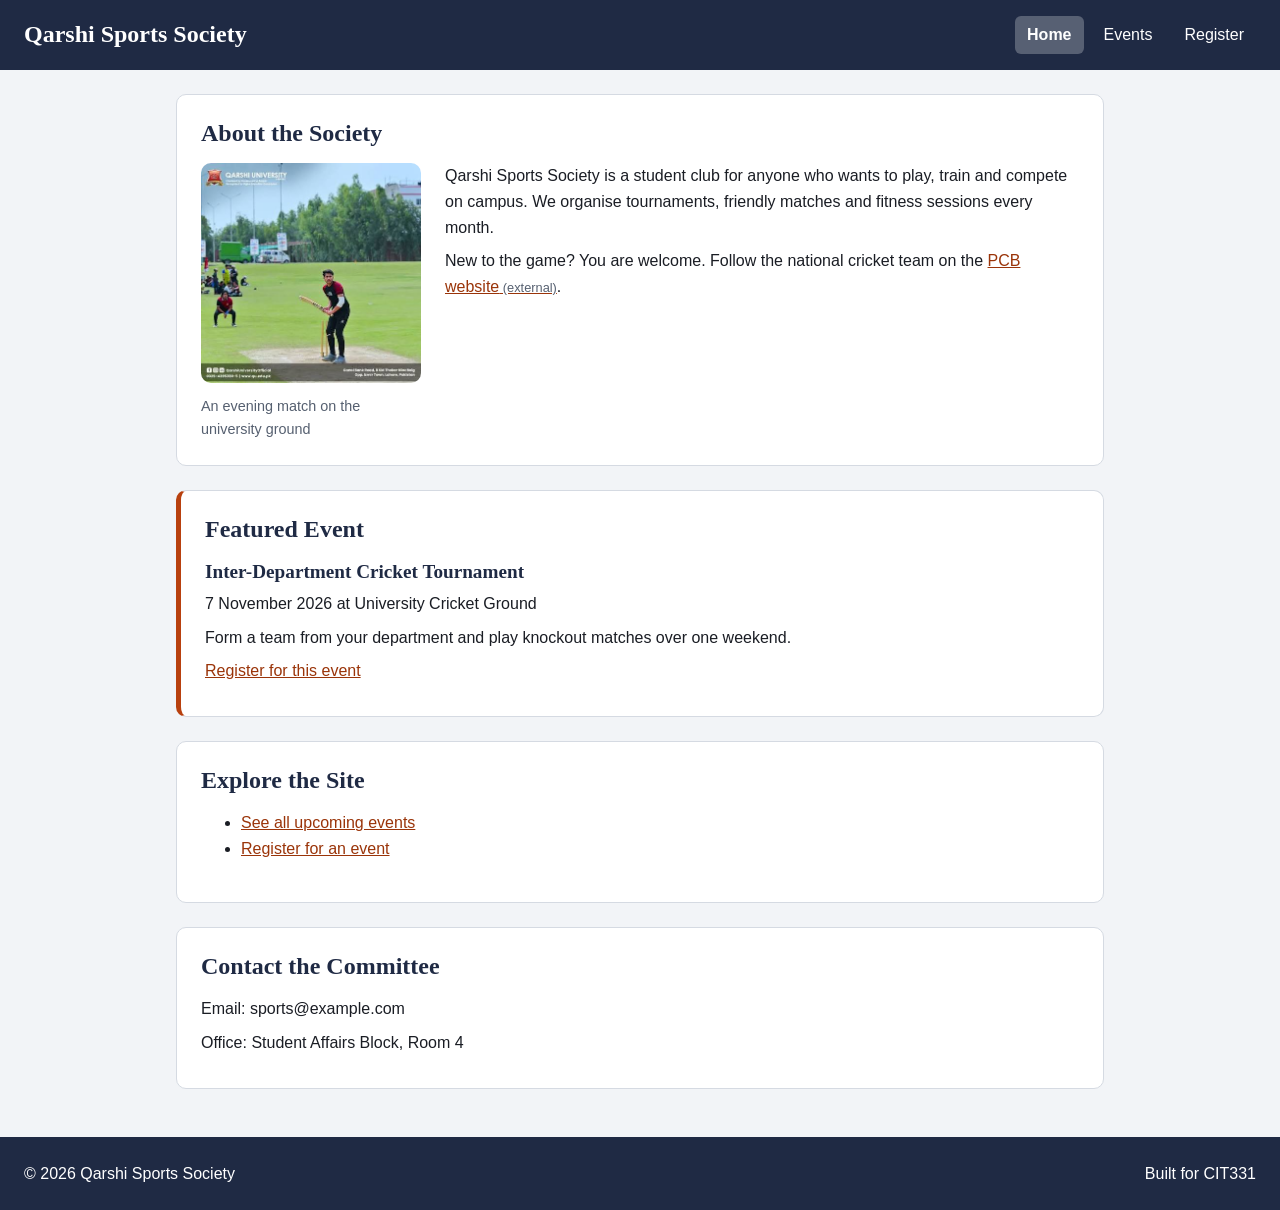
<file: index.html>
<!DOCTYPE html>
<html lang="en">
<head>
  <meta charset="UTF-8">
  <meta name="viewport" content="width=device-width, initial-scale=1.0">
  <title>Qarshi Sports Society | Home</title>
  <link rel="stylesheet" href="css/style.css">
</head>
<body>
  <a href="#main-content" class="skip-link">Skip to main content</a>

  <header class="site-header">
    <h1>Qarshi Sports Society</h1>
    <nav>
      <a href="index.html" class="active">Home</a>
      <a href="events.html">Events</a>
      <a href="register.html">Register</a>
    </nav>
  </header>

  <main id="main-content">
    <section id="about" class="card">
      <h2>About the Society</h2>
      <div class="about-body">
        <figure>
          <img src="images/club.jpg" alt="Students playing cricket on the university ground" width="220">
          <figcaption>An evening match on the university ground</figcaption>
        </figure>
        <div>
          <p>Qarshi Sports Society is a student club for anyone who wants to play, train and compete on campus. We organise tournaments, friendly matches and fitness sessions every month.</p>
          <p>New to the game? You are welcome. Follow the national cricket team on the
            <a href="https://www.pcb.com.pk" target="_blank" rel="noopener noreferrer">PCB website</a>.</p>
        </div>
      </div>
    </section>

    <section id="featured" class="card">
      <h2>Featured Event</h2>
      <h3>Inter-Department Cricket Tournament</h3>
      <p><time datetime="2026-11-07">7 November 2026</time> at University Cricket Ground</p>
      <p>Form a team from your department and play knockout matches over one weekend.</p>
      <p><a href="register.html">Register for this event</a></p>
    </section>

    <section class="card">
      <h2>Explore the Site</h2>
      <ul>
        <li><a href="events.html">See all upcoming events</a></li>
        <li><a href="register.html">Register for an event</a></li>
      </ul>
    </section>

    <aside class="card">
      <h2>Contact the Committee</h2>
      <p>Email: sports@example.com</p>
      <p>Office: Student Affairs Block, Room 4</p>
    </aside>
  </main>

  <footer>
    <p>&copy; 2026 Qarshi Sports Society</p>
    <p>Built for CIT331</p>
  </footer>
</body>
</html>
</file>
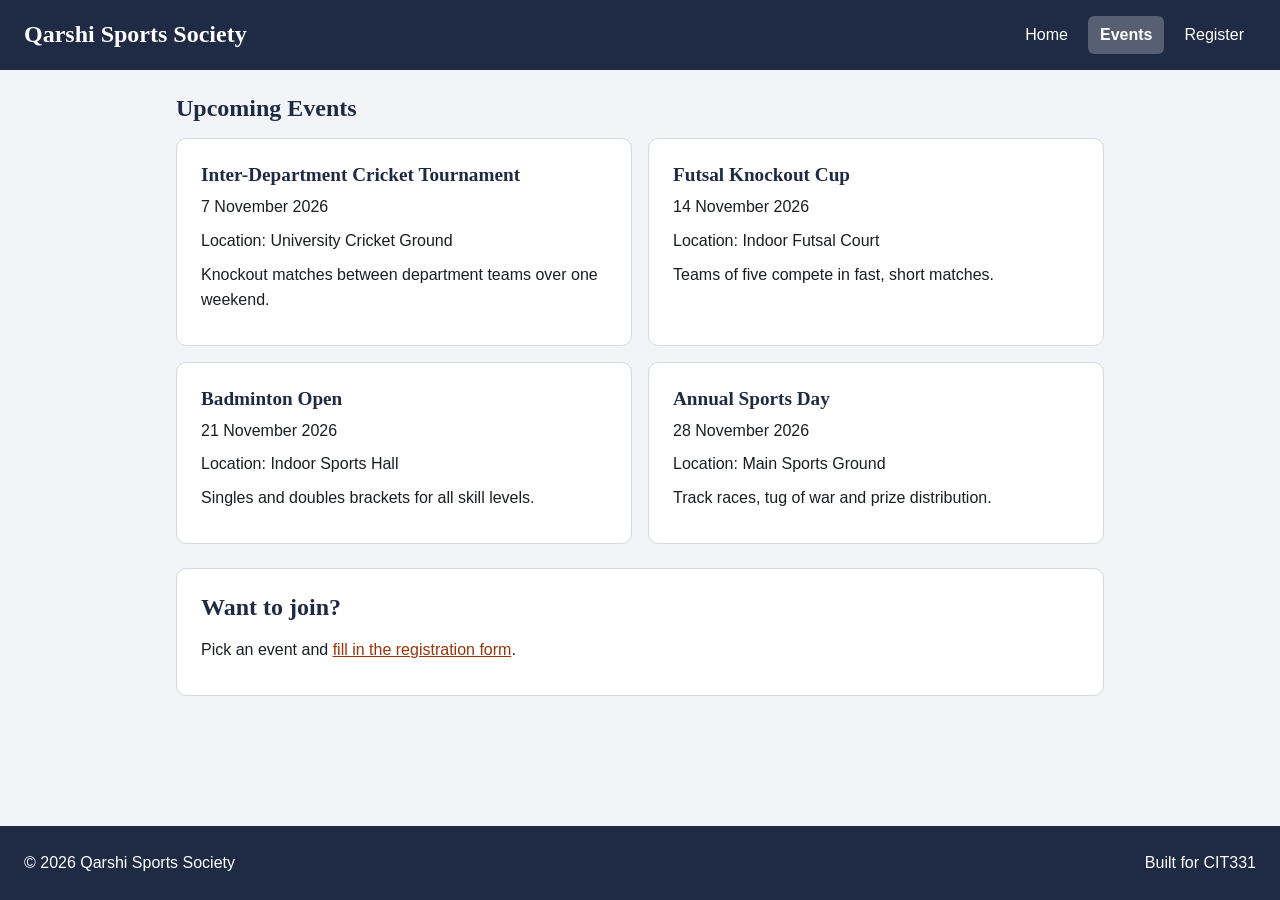
<file: events.html>
<!DOCTYPE html>
<html lang="en">
<head>
  <meta charset="UTF-8">
  <meta name="viewport" content="width=device-width, initial-scale=1.0">
  <title>Qarshi Sports Society | Events</title>
  <link rel="stylesheet" href="css/style.css">
</head>
<body>
  <a href="#main-content" class="skip-link">Skip to main content</a>

  <header class="site-header">
    <h1>Qarshi Sports Society</h1>
    <nav>
      <a href="index.html">Home</a>
      <a href="events.html" class="active">Events</a>
      <a href="register.html">Register</a>
    </nav>
  </header>

  <main id="main-content">
    <section>
      <h2>Upcoming Events</h2>
      <div class="event-list">
        <article class="card">
          <h3>Inter-Department Cricket Tournament</h3>
          <p><time datetime="2026-11-07">7 November 2026</time></p>
          <p>Location: University Cricket Ground</p>
          <p>Knockout matches between department teams over one weekend.</p>
        </article>
        <article class="card">
          <h3>Futsal Knockout Cup</h3>
          <p><time datetime="2026-11-14">14 November 2026</time></p>
          <p>Location: Indoor Futsal Court</p>
          <p>Teams of five compete in fast, short matches.</p>
        </article>
        <article class="card">
          <h3>Badminton Open</h3>
          <p><time datetime="2026-11-21">21 November 2026</time></p>
          <p>Location: Indoor Sports Hall</p>
          <p>Singles and doubles brackets for all skill levels.</p>
        </article>
        <article class="card">
          <h3>Annual Sports Day</h3>
          <p><time datetime="2026-11-28">28 November 2026</time></p>
          <p>Location: Main Sports Ground</p>
          <p>Track races, tug of war and prize distribution.</p>
        </article>
      </div>
    </section>

    <aside class="card">
      <h2>Want to join?</h2>
      <p>Pick an event and <a href="register.html">fill in the registration form</a>.</p>
    </aside>
  </main>

  <footer>
    <p>&copy; 2026 Qarshi Sports Society</p>
    <p>Built for CIT331</p>
  </footer>
</body>
</html>
</file>
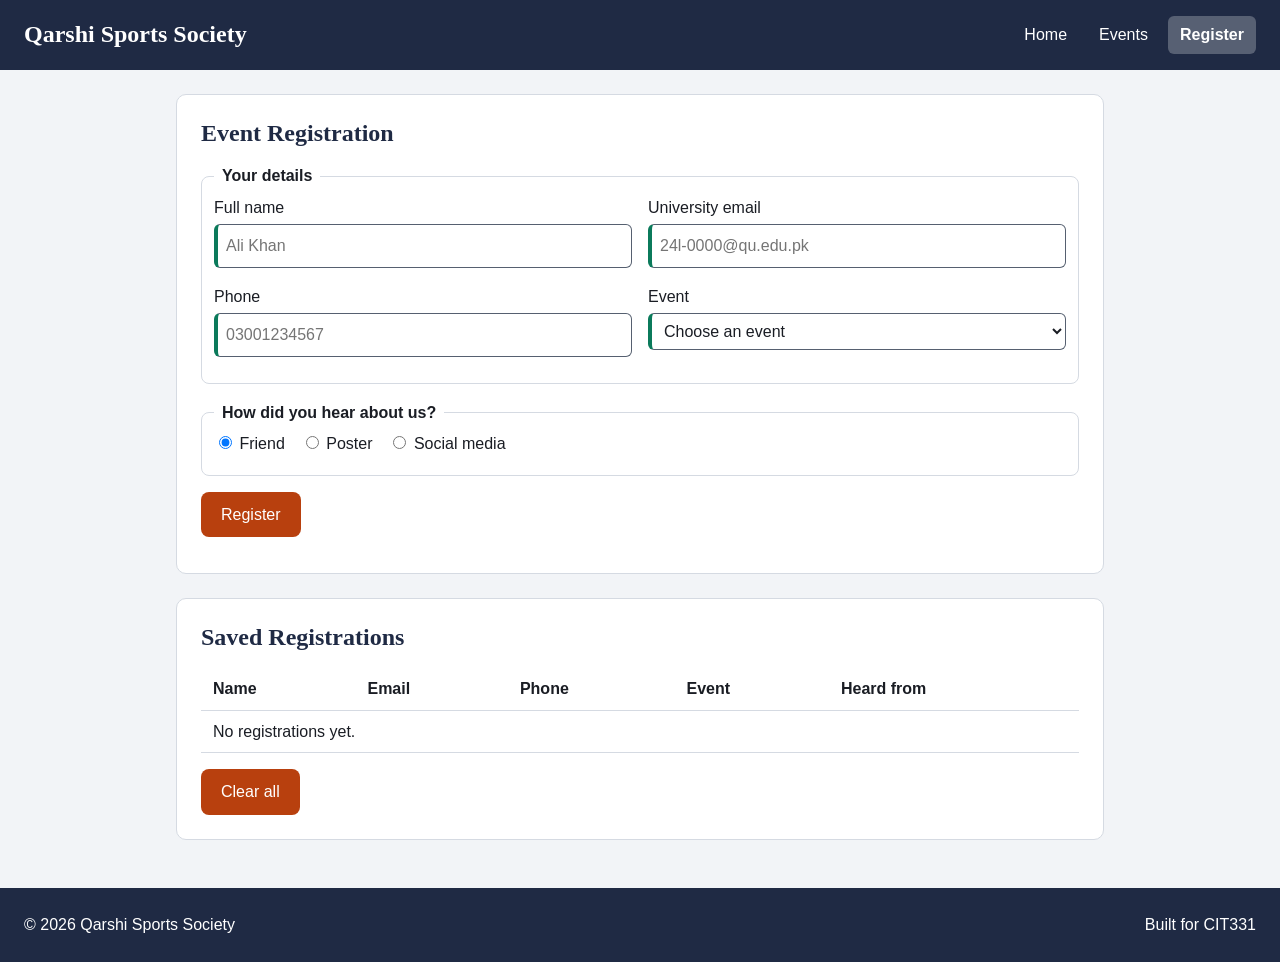
<file: register.html>
<!DOCTYPE html>
<html lang="en">
<head>
  <meta charset="UTF-8">
  <meta name="viewport" content="width=device-width, initial-scale=1.0">
  <title>Qarshi Sports Society | Register</title>
  <link rel="stylesheet" href="css/style.css">
</head>
<body>
  <a href="#main-content" class="skip-link">Skip to main content</a>

  <header class="site-header">
    <h1>Qarshi Sports Society</h1>
    <nav>
      <a href="index.html">Home</a>
      <a href="events.html">Events</a>
      <a href="register.html" class="active">Register</a>
    </nav>
  </header>

  <main id="main-content">
    <section id="register" class="card">
      <h2>Event Registration</h2>
      <form id="register-form">
        <fieldset>
          <legend>Your details</legend>
          <div class="row">
            <div class="field">
              <label for="name">Full name</label>
              <input type="text" id="name" name="name" placeholder="Ali Khan" required minlength="3">
            </div>
            <div class="field">
              <label for="email">University email</label>
              <input type="email" id="email" name="email" placeholder="24l-0000@qu.edu.pk" required>
            </div>
          </div>
          <div class="row">
            <div class="field">
              <label for="phone">Phone</label>
              <input type="tel" id="phone" name="phone" placeholder="03001234567" pattern="03[0-9]{9}" required>
            </div>
            <div class="field">
              <label for="event">Event</label>
              <select id="event" name="event" required>
                <option value="">Choose an event</option>
                <option value="Inter-Department Cricket Tournament">Inter-Department Cricket Tournament</option>
                <option value="Futsal Knockout Cup">Futsal Knockout Cup</option>
                <option value="Badminton Open">Badminton Open</option>
                <option value="Annual Sports Day">Annual Sports Day</option>
              </select>
            </div>
          </div>
        </fieldset>

        <fieldset>
          <legend>How did you hear about us?</legend>
          <div class="radio-group">
            <label><input type="radio" name="source" value="Friend" checked> Friend</label>
            <label><input type="radio" name="source" value="Poster"> Poster</label>
            <label><input type="radio" name="source" value="Social media"> Social media</label>
          </div>
        </fieldset>

        <button type="submit">Register</button>
      </form>
      <p id="confirmation" role="status"></p>
    </section>

    <section id="saved" class="card">
      <h2>Saved Registrations</h2>
      <div class="table-wrap">
        <table>
          <thead>
            <tr>
              <th>Name</th>
              <th>Email</th>
              <th>Phone</th>
              <th>Event</th>
              <th>Heard from</th>
            </tr>
          </thead>
          <tbody id="saved-list"></tbody>
        </table>
      </div>
      <button id="clear-btn" type="button">Clear all</button>
    </section>
  </main>

  <footer>
    <p>&copy; 2026 Qarshi Sports Society</p>
    <p>Built for CIT331</p>
  </footer>

  <script src="js/script.js"></script>
</body>
</html>
</file>
<file: css/style.css>
*, *::before, *::after {
  box-sizing: border-box;
}
body {
  margin: 0;
}

:root {
  --brand: #b8400e;
  --link: #9a3409;
  --header-bg: #1f2a44;
  --heading: #1f2a44;
  --accent: #0b7a5b;
  --bg: #f2f4f7;
  --surface: #ffffff;
  --text: #1a1d24;
  --muted: #566070;
  --border: #d5dae2;
  --space: 16px;
  --radius: 10px;
}

body {
  font-family: "Segoe UI", Arial, sans-serif;
  font-size: 1rem;
  line-height: 1.6;
  color: var(--text);
  background: var(--bg);
  display: flex;
  flex-direction: column;
  min-height: 100vh;
}
h1, h2, h3 {
  font-family: Georgia, "Times New Roman", serif;
  color: var(--heading);
  line-height: 1.2;
}
h2 {
  font-size: 1.5rem;
  margin: 0 0 var(--space);
}
h3 {
  font-size: 1.2rem;
  margin: 0 0 8px;
}
a {
  color: var(--link);
}
a:hover {
  text-decoration: none;
}
a[href^="https"]::after {
  content: " (external)";
  font-size: 0.8em;
  color: var(--muted);
}

.site-header {
  background: var(--header-bg);
  padding: var(--space) 24px;
  display: flex;
  justify-content: space-between;
  align-items: center;
  flex-wrap: wrap;
  gap: 12px;
}
.site-header h1 {
  color: #fff;
  margin: 0;
  font-size: 1.5rem;
}
nav {
  display: flex;
  gap: 8px;
}
nav > a {
  color: #fff;
  text-decoration: none;
  padding: 6px 12px;
  border-radius: 6px;
  transition: background 0.2s;
}
nav a:hover {
  background: rgba(255, 255, 255, 0.2);
}
nav a.active {
  background: rgba(255, 255, 255, 0.25);
  font-weight: 700;
}

.skip-link {
  position: absolute;
  top: -100px;
  left: 8px;
  background: #fff;
  color: var(--heading);
  padding: 8px 16px;
  border-radius: 6px;
}
.skip-link:focus {
  top: 8px;
}

main {
  flex: 1;
  width: 100%;
  max-width: 960px;
  margin: 0 auto;
  padding: 24px var(--space);
}
.card {
  background: var(--surface);
  border: 1px solid var(--border);
  border-radius: var(--radius);
  padding: 24px;
  margin-bottom: 24px;
}
#featured {
  border-left: 5px solid var(--brand);
}
.card p {
  margin: 0 0 8px;
}

figure {
  margin: 0;
}
figcaption {
  font-size: 0.9rem;
  color: var(--muted);
  margin-top: 4px;
}
img {
  max-width: 100%;
  height: auto;
  border-radius: var(--radius);
}
.about-body {
  display: flex;
  gap: 24px;
  align-items: flex-start;
  flex-wrap: wrap;
}
.about-body figure {
  flex: 0 0 220px;
}
.about-body > div {
  flex: 1 1 280px;
}

.event-list {
  display: flex;
  flex-direction: column;
  flex-wrap: wrap;
  gap: 16px;
  justify-content: space-between;
  align-items: stretch;
  margin-bottom: 24px;
}
.event-list .card {
  margin-bottom: 0;
}

fieldset {
  border: 1px solid var(--border);
  border-radius: 8px;
  margin: 0 0 16px;
}
legend {
  font-weight: 700;
  padding: 0 8px;
}
.row {
  display: flex;
  gap: 16px;
  flex-wrap: wrap;
}
.field {
  display: flex;
  flex-direction: column;
  gap: 4px;
  margin-bottom: 16px;
  flex: 1 1 220px;
}
input[type="text"], input[type="email"], input[type="tel"], select {
  font: inherit;
  padding: 8px;
  border: 1px solid var(--muted);
  border-radius: 6px;
  background: var(--surface);
  color: var(--text);
}
input[required], select[required] {
  border-left: 4px solid var(--accent);
}
input:focus, select:focus {
  outline: 3px solid var(--brand);
  outline-offset: 2px;
}
.radio-group {
  display: flex;
  gap: 16px;
  flex-wrap: wrap;
  margin-bottom: 8px;
}
button {
  padding: 10px 20px;
  border: 0;
  border-radius: 8px;
  background: var(--brand);
  color: #fff;
  font: inherit;
  cursor: pointer;
  transition: filter 0.2s;
}
button:hover {
  filter: brightness(1.15);
}
a:focus-visible, button:focus-visible {
  outline: 3px solid var(--brand);
  outline-offset: 3px;
}
.site-header a:focus-visible {
  outline-color: #fff;
}
#confirmation {
  margin-top: 12px;
  color: var(--accent);
  font-weight: 700;
}

.table-wrap {
  overflow-x: auto;
  margin-bottom: 16px;
}
table {
  width: 100%;
  border-collapse: collapse;
}
th, td {
  text-align: left;
  padding: 8px 12px;
  border-bottom: 1px solid var(--border);
}
tr:nth-child(even) {
  background: rgba(128, 128, 128, 0.08);
}

footer {
  background: var(--header-bg);
  color: #fff;
  padding: 24px;
  display: flex;
  justify-content: space-between;
  align-items: center;
  flex-wrap: wrap;
  gap: 8px;
}
footer p {
  margin: 0;
}

@media (min-width: 768px) {
  .event-list {
    flex-direction: row;
  }
  .event-list .card {
    flex: 1 1 calc(50% - 16px);
  }
}

@media (prefers-color-scheme: dark) {
  :root {
    --link: #ff9a6b;
    --heading: #cfd9f5;
    --accent: #3ddc9f;
    --bg: #12161d;
    --surface: #1b212b;
    --text: #e6e9ef;
    --muted: #a8b1bf;
    --border: #333b48;
  }
}
@media (prefers-reduced-motion: reduce) {
  nav > a, button {
    transition: none;
  }
}
</file>
